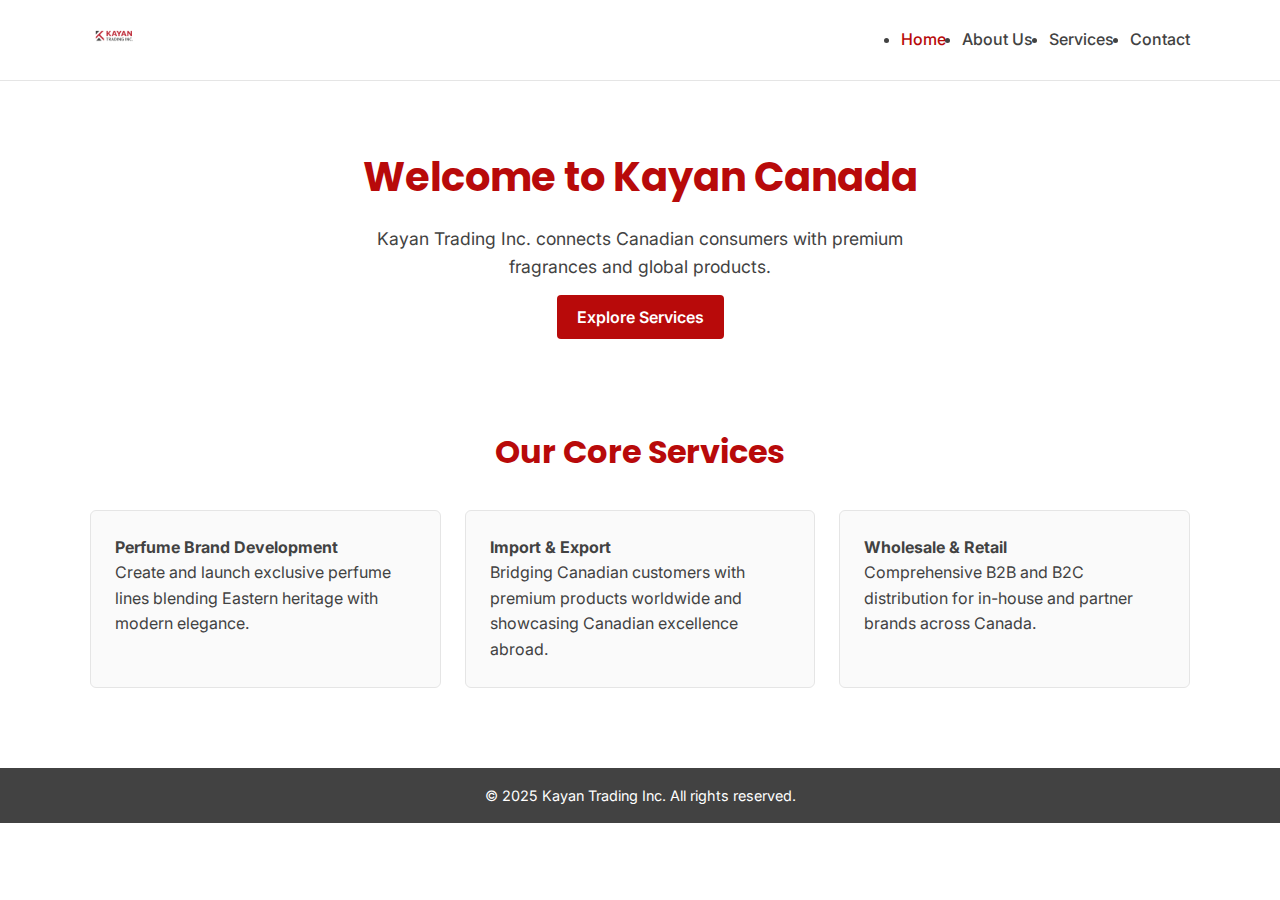
<file: index.html>
<!DOCTYPE html>
<html lang="en">
<head>
  <meta charset="UTF-8">
  <title>Kayan Trading Inc. – Home</title>
  <meta name="description" content="Premium perfumes, import, export, wholesale & retail in Canada.">
  <meta name="viewport" content="width=device-width, initial-scale=1">
  <link rel="preconnect" href="https://fonts.gstatic.com">
  <link href="https://fonts.googleapis.com/css2?family=Poppins:wght@600&family=Inter:wght@400;500&display=swap" rel="stylesheet">
  <link rel="stylesheet" href="style.css">
</head>
<body>
<header>
  <div class="container navbar">
    <a href="index.html"><img src="logo-kayan.PNG" alt="Kayan Trading logo" height="48"></a>

    <input type="checkbox" id="menu-toggle">
    <label for="menu-toggle" class="burger" aria-label="Menu">&#9776;</label>

    <ul class="nav-links">
      <li><a href="index.html" class="active">Home</a></li>
      <li><a href="about.html">About&nbsp;Us</a></li>
      <li><a href="services.html">Services</a></li>
      <li><a href="contact.html">Contact</a></li>
    </ul>
  </div>
</header>

<main>
  <section class="hero container">
    <h1>Welcome to <span>Kayan Canada</span></h1>
    <p>Kayan Trading Inc. connects Canadian consumers with premium fragrances and global products.</p>
    <a href="services.html" class="btn-primary">Explore Services</a>
  </section>

  <section class="section">
    <div class="container">
      <h2>Our Core Services</h2>
      <div class="cards">
        <div class="card">
          <strong>Perfume Brand Development</strong><br>
          Create and launch exclusive perfume lines blending Eastern heritage with modern elegance.
        </div>
        <div class="card">
          <strong>Import&nbsp;&amp;&nbsp;Export</strong><br>
          Bridging Canadian customers with premium products worldwide and showcasing Canadian excellence abroad.
        </div>
        <div class="card">
          <strong>Wholesale&nbsp;&amp;&nbsp;Retail</strong><br>
          Comprehensive B2B and B2C distribution for in-house and partner brands across Canada.
        </div>
      </div>
    </div>
  </section>
</main>

<footer>
  © 2025 Kayan Trading Inc. All rights reserved.
</footer>
</body>
</html>
</file>
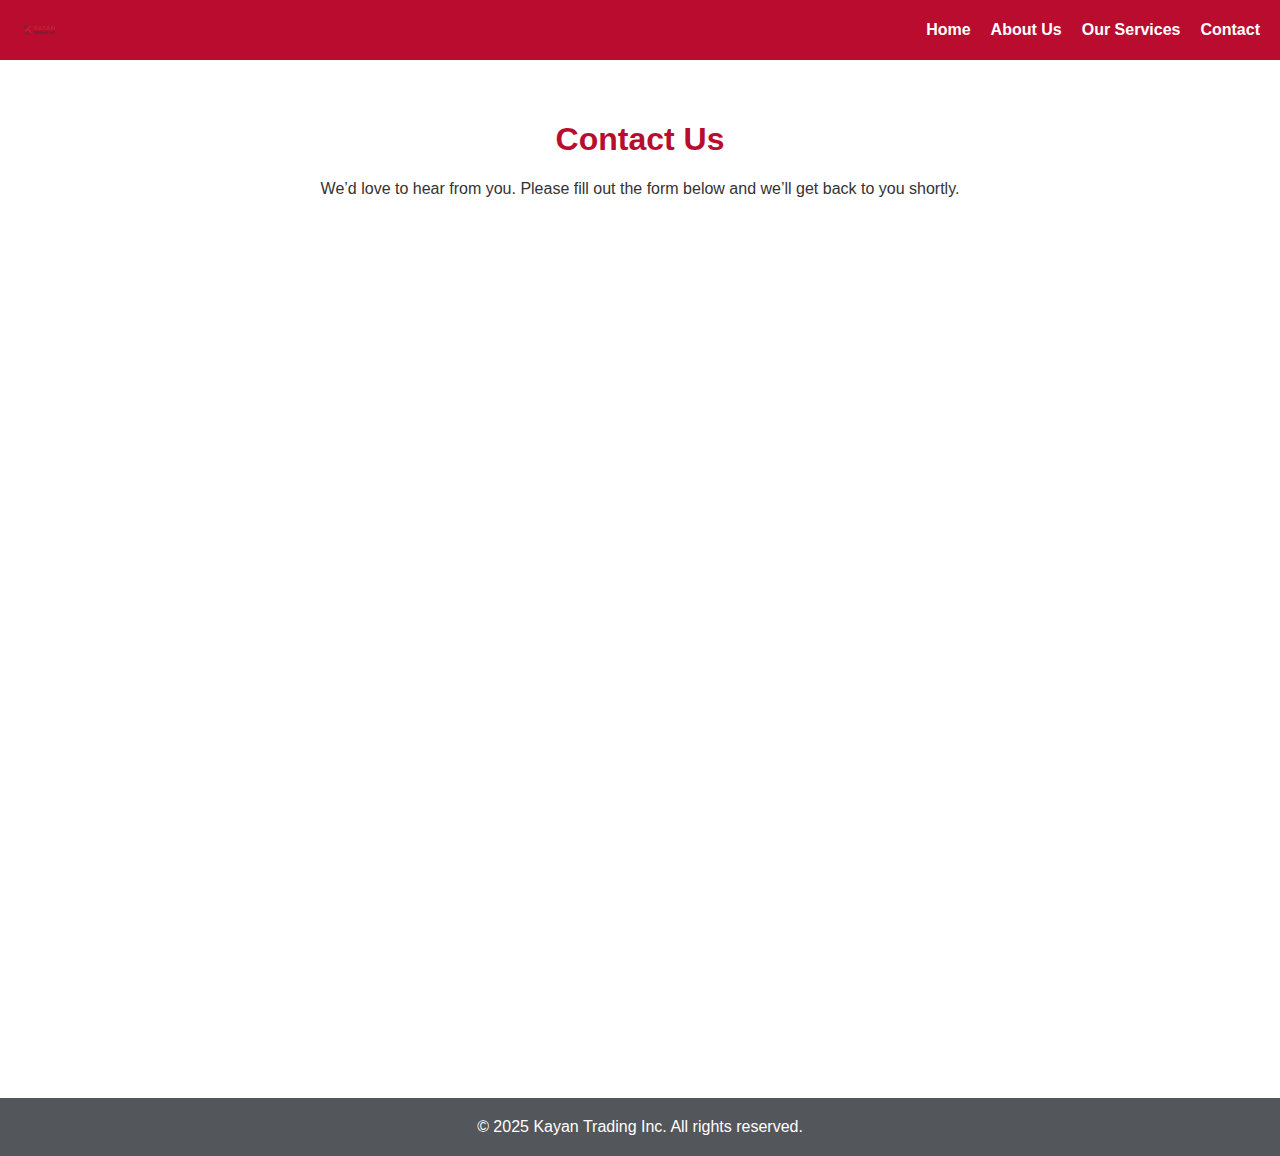
<file: contact.html>
<!DOCTYPE html>
<html lang="en">
<head>
  <meta charset="UTF-8" />
  <meta name="viewport" content="width=device-width, initial-scale=1.0"/>
  <title>Contact Us - Kayan Canada</title>
  <style>
    body { font-family: Arial, sans-serif; margin: 0; padding: 0; background: #fff; color: #333; }
    nav {
      background-color: #BA0C2F;
      display: flex;
      align-items: center;
      padding: 10px 20px;
    }
    nav img {
      max-height: 40px;
      margin-right: auto;
    }
    nav a {
      color: white;
      margin-left: 20px;
      text-decoration: none;
      font-weight: bold;
    }
    section { padding: 40px 20px; max-width: 900px; margin: auto; text-align: center; }
    iframe { border: none; width: 100%; height: 800px; }
    footer {
      background-color: #53565A;
      color: white;
      text-align: center;
      padding: 20px;
      margin-top: 40px;
    }
  </style>
</head>
<body>

  <nav>
    <img src="logo-kayan.PNG" alt="Kayan Logo">
    <a href="index.html">Home</a>
    <a href="about.html">About Us</a>
    <a href="services.html">Our Services</a>
    <a href="contact.html">Contact</a>
  </nav>

  <section>
    <h1 style="color:#BA0C2F;">Contact Us</h1>
    <p>We’d love to hear from you. Please fill out the form below and we’ll get back to you shortly.</p>
    <iframe src="https://docs.google.com/forms/d/e/1FAIpQLSfrhIv6SsHl7C6MZDwp6Xc3MRoLOC-8u1rssVY6rP9lYkb0ag/viewform?embedded=true" allowfullscreen></iframe>
  </section>

  <footer>
    &copy; 2025 Kayan Trading Inc. All rights reserved.
  </footer>

</body>
</html>
</file>
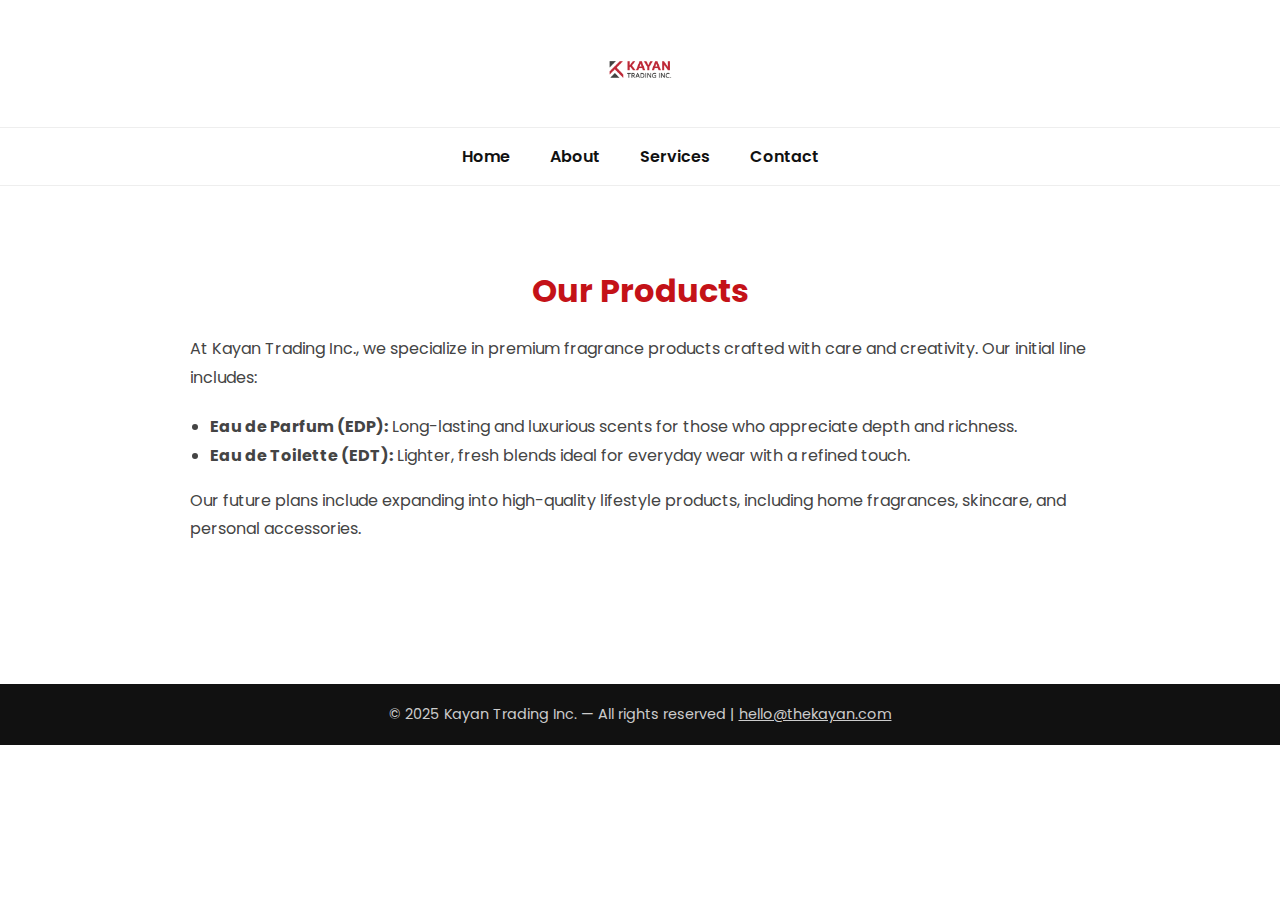
<file: Service.html>
<!DOCTYPE html>
<html lang="en">
<head>
  <meta charset="UTF-8" />
  <meta name="viewport" content="width=device-width, initial-scale=1.0" />
  <title>Services | Kayan Trading Inc.</title>
  <link href="https://fonts.googleapis.com/css2?family=Poppins:wght@400;600;700&display=swap" rel="stylesheet" />
  <style>
    body { font-family: 'Poppins', sans-serif; margin: 0; background: #fff; color: #111; }
    .logo-container { text-align: center; padding: 30px 0 10px; }
    .logo-container img { max-height: 80px; }
    nav { background: #fff; display: flex; justify-content: center; gap: 40px; padding: 16px 10px; border-top: 1px solid #eee; border-bottom: 1px solid #eee; }
    nav a { text-decoration: none; color: #111; font-weight: 600; transition: 0.3s; }
    nav a:hover { color: #c41218; }
    .section { padding: 60px 10%; max-width: 900px; margin: auto; }
    .section h1 { font-size: 2rem; color: #c41218; margin-bottom: 20px; text-align: center; }
    .section p { color: #444; line-height: 1.8; margin-bottom: 20px; }
    footer { text-align: center; padding: 20px 10px; font-size: 0.9rem; background: #111; color: #ccc; margin-top: 60px; }
    footer a { color: #ccc; text-decoration: underline; }
  </style>
</head>
<body>

  <div class="logo-container">
    <img src="logo-kayan.PNG" alt="Kayan Logo" />
  </div>

  <nav>
    <a href="index.html">Home</a>
    <a href="about.html">About</a>
    <a href="services.html">Services</a>
    <a href="contact.html">Contact</a>
  </nav>

  <section class="section">
    <h1>Our Products</h1>
    <p>At Kayan Trading Inc., we specialize in premium fragrance products crafted with care and creativity. Our initial line includes:</p>
    <ul style="color: #444; padding-left: 20px; line-height: 1.8;">
      <li><strong>Eau de Parfum (EDP):</strong> Long-lasting and luxurious scents for those who appreciate depth and richness.</li>
      <li><strong>Eau de Toilette (EDT):</strong> Lighter, fresh blends ideal for everyday wear with a refined touch.</li>
    </ul>
    <p>Our future plans include expanding into high-quality lifestyle products, including home fragrances, skincare, and personal accessories.</p>
  </section>

  <footer>
    &copy; 2025 Kayan Trading Inc. — All rights reserved | <a href="mailto:hello@thekayan.com">hello@thekayan.com</a>
  </footer>

</body>
</html>
</file>
<file: style.css>
:root{
  --color-primary:#b80a0a;
  --color-dark:#424242;
  --color-light:#ffffff;
  --font-heading:'Poppins',system-ui,sans-serif;
  --font-body:'Inter',system-ui,sans-serif;
}
*{box-sizing:border-box;margin:0;padding:0}
body{
  font-family:var(--font-body);
  line-height:1.6;
  color:var(--color-dark);
  background:var(--color-light);
  scroll-behavior:smooth;
}
.container{width:90%;max-width:1100px;margin:auto}
header{background:var(--color-light);border-bottom:1px solid #e5e5e5}
.navbar{display:flex;align-items:center;justify-content:space-between;padding:0.75rem 0}
.navbar img{height:48px}
.nav-links{display:flex;gap:1rem}
.nav-links a{text-decoration:none;color:var(--color-dark);font-weight:500}
.nav-links a.active,.nav-links a:hover{color:var(--color-primary)}
#menu-toggle{display:none}
.burger{display:none;font-size:1.5rem;cursor:pointer;user-select:none}
@media(max-width:768px){
  .nav-links{
    position:absolute;top:64px;right:0;background:var(--color-light);
    flex-direction:column;align-items:flex-start;width:200px;padding:1rem;border-left:1px solid #e5e5e5;
    transform:translateX(100%);transition:transform .3s ease;
  }
  #menu-toggle:checked + .burger + .nav-links{transform:translateX(0)}
  .burger{display:block}
}
.hero{padding:4rem 0 3rem;text-align:center}
.hero h1{font-family:var(--font-heading);font-size:2.5rem;margin-bottom:1rem;color:var(--color-primary)}
.hero p{max-width:600px;margin:0 auto 1.5rem;font-size:1.1rem}
.btn-primary{
  background:var(--color-primary);color:var(--color-light);
  padding:0.75rem 1.25rem;border-radius:4px;text-decoration:none;font-weight:600
}
.section{padding:3rem 0}
.section h2{font-family:var(--font-heading);font-size:2rem;text-align:center;margin-bottom:2rem;color:var(--color-primary)}
.cards{display:grid;gap:1.5rem;grid-template-columns:repeat(auto-fit,minmax(240px,1fr))}
.card{
  border:1px solid #e5e5e5;border-radius:6px;padding:1.5rem;background:#fafafa;
  transition:transform .2s
}
.card:hover{transform:translateY(-4px)}
footer{
  background:var(--color-dark);color:var(--color-light);
  text-align:center;padding:1rem 0;font-size:0.9rem;margin-top:2rem
}
</file>
